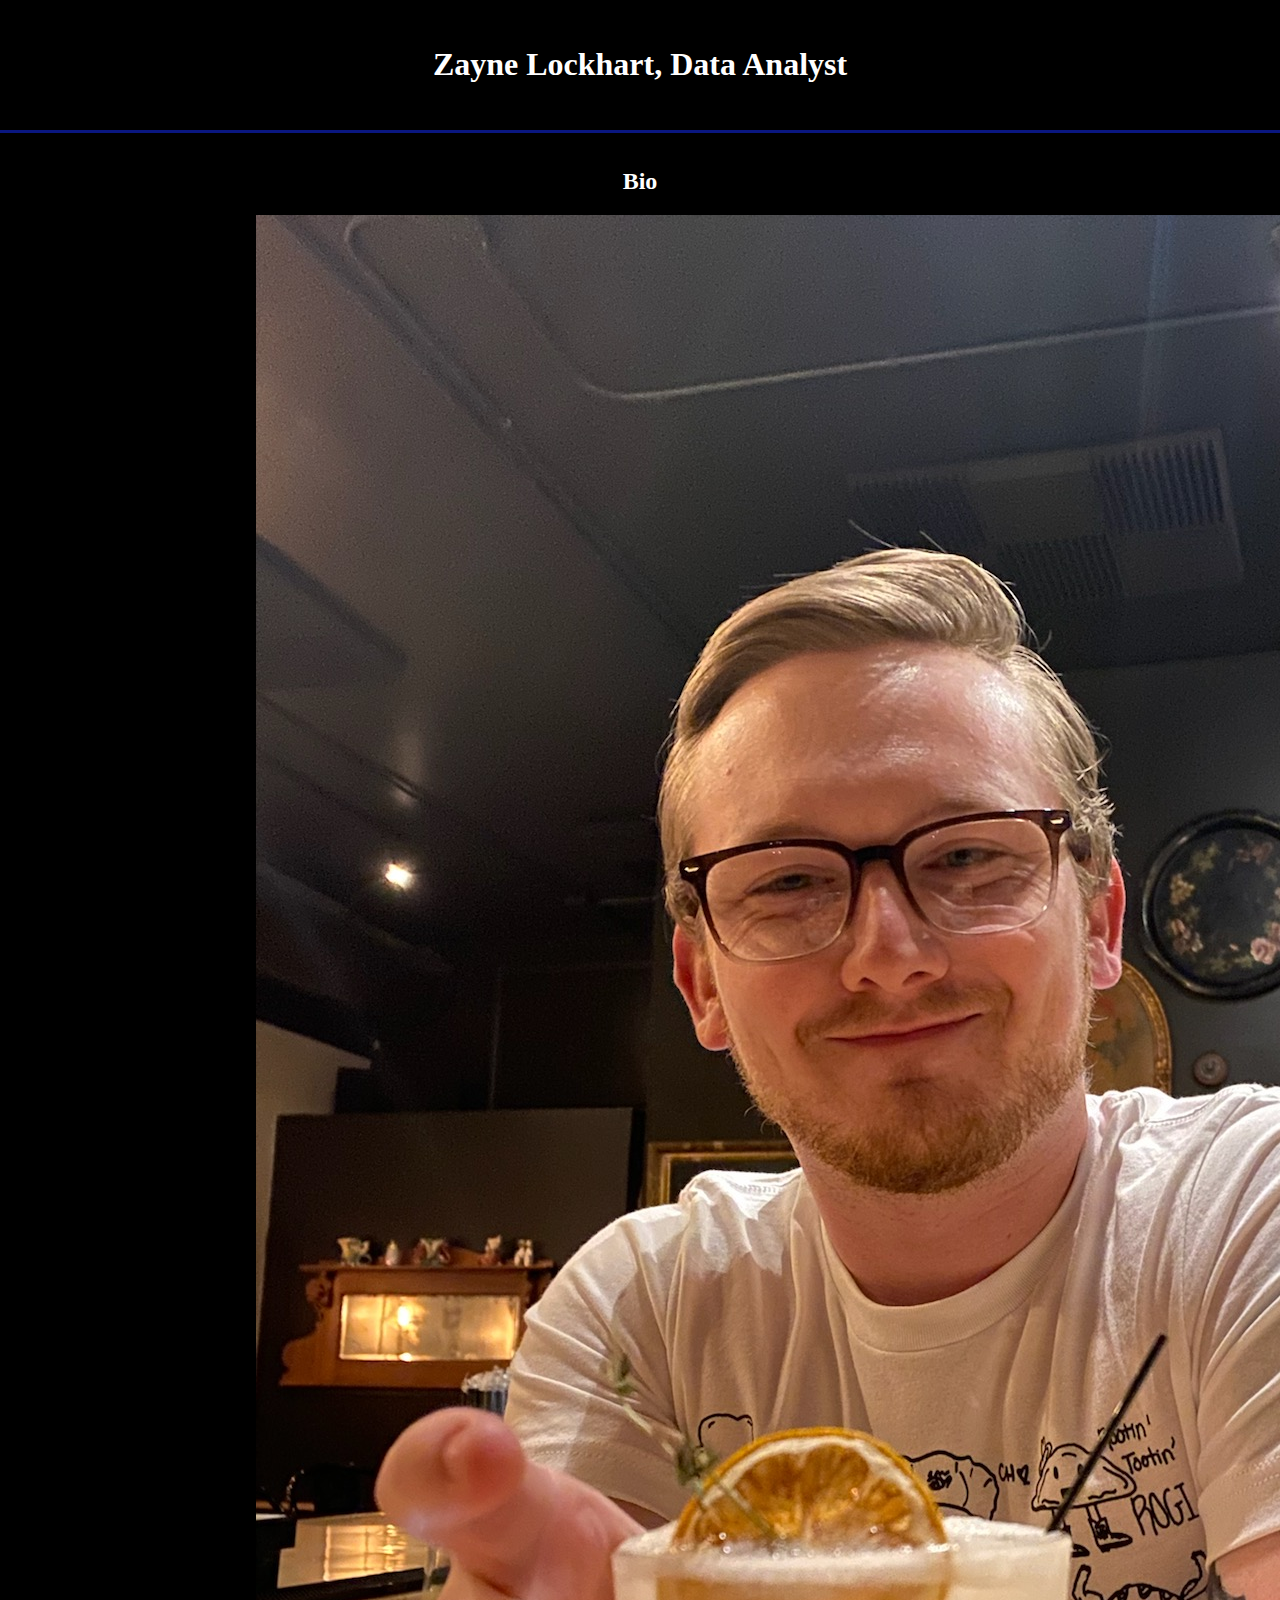
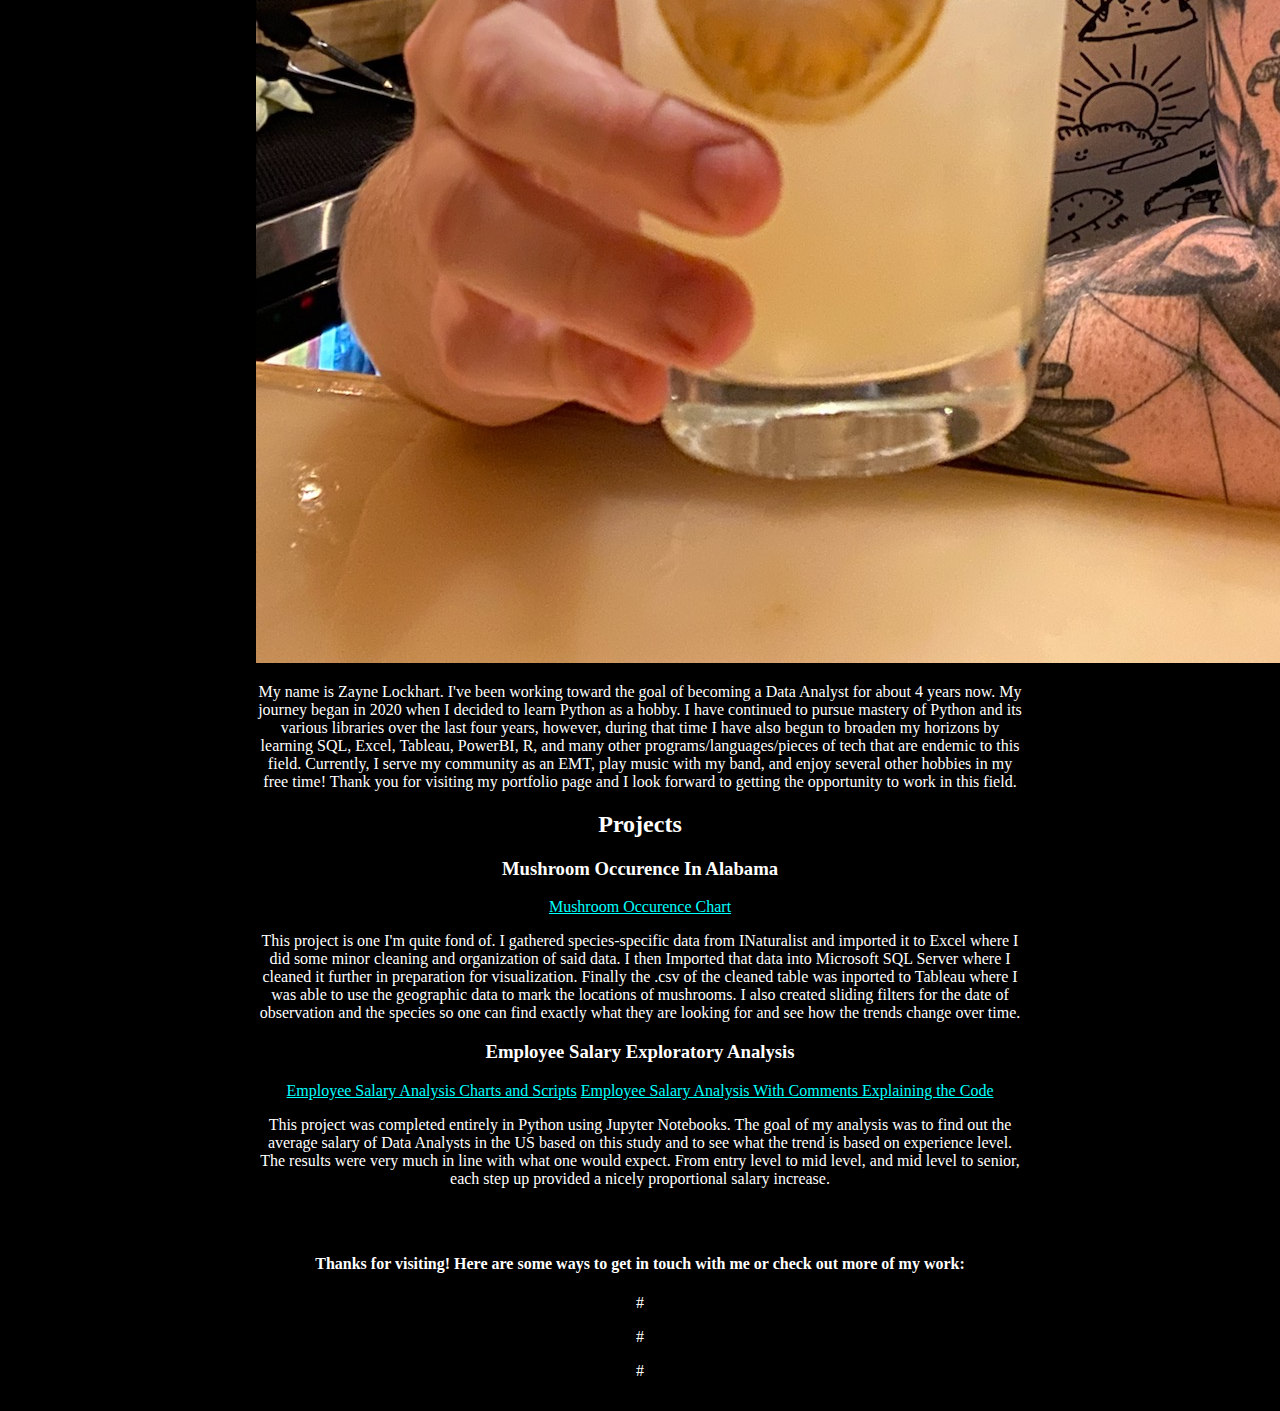
<file: Index.html>
<!DOCTYPE html>
<html lang="en">
<head>
    <meta charset="UTF-8">
    <meta name="viewport" content="width=device-width, initial-scale=1.0">
    <title>Portfolio Website</title>
    <link rel="stylesheet" href="styles.css">
</head>
<body>
    <div class="header">
        <h1>Zayne Lockhart, Data Analyst</h1>
    </div>
    <div class="projects">
        <h2>Bio</h2>
            <img src="ZaynePic.JPG" alt="Picture of Zayne Lockhart handing a drink to a customer" class="BioPic">
            <p>My name is Zayne Lockhart. I've been working toward the goal of becoming a Data Analyst for about 4 years now. My journey began in 2020 when I decided to learn Python as a hobby. I have continued to pursue mastery of Python and its various libraries over the last four years, however, during that time I have also begun to broaden my horizons by learning SQL, Excel, Tableau, PowerBI, R, and many other programs/languages/pieces of tech that are endemic to this field. Currently, I serve my community as an EMT, play music with my band, and enjoy several other hobbies in my free time! Thank you for visiting my portfolio page and I look forward to getting the opportunity to work in this field.</p>
        <h2>Projects</h2>
            <h3>Mushroom Occurence In Alabama</h3>
            <a href="https://public.tableau.com/app/profile/zayne.lockhart/viz/MushroomData_17063665067830/Sheet1?publish=yes">Mushroom Occurence Chart</a>
            <p>This project is one I'm quite fond of. I gathered species-specific data from INaturalist and imported it to Excel where I did some minor cleaning and organization of said data. I then Imported that data into Microsoft SQL Server where I cleaned it further in preparation for visualization. Finally the .csv of the cleaned table was inported to Tableau where I was able to use the geographic data to mark the locations of mushrooms. I also created sliding filters for the date of observation and the species so one can find exactly what they are looking for and see how the trends change over time.</p>
            <h3>Employee Salary Exploratory Analysis</h3>
            <a href="EmployeeSalaryAnalysis.html">Employee Salary Analysis Charts and Scripts</a>
            <a href="AnotatedSalaryAnalysis.html">Employee Salary Analysis With Comments Explaining the Code</a>
            <p>This project was completed entirely in Python using Jupyter Notebooks. The goal of my analysis was to find out the average salary of Data Analysts in the US based on this study and to see what the trend is based on experience level. The results were very much in line with what one would expect. From entry level to mid level, and mid level to senior, each step up provided a nicely proportional salary increase.</p>
    </div>
    <div class="footer">
        <h4>Thanks for visiting! Here are some ways to get in touch with me or check out more of my work:</h4>
        <p id="Github">#</p>
        <p id="LinkedIn">#</p>
        <p id="Email">#</p>
    </div>
</body>
</html>
</file>
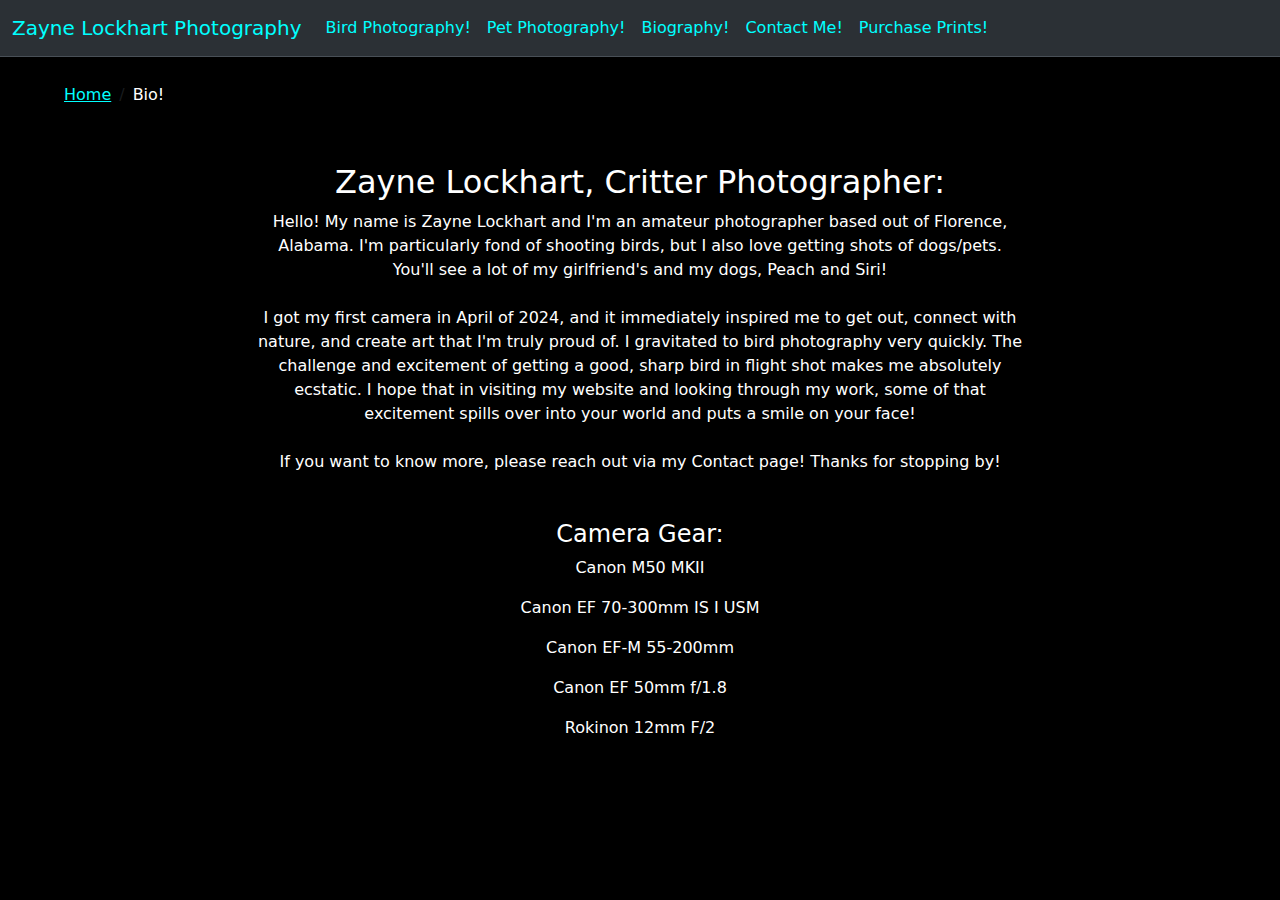
<file: Bio.html>
<!DOCTYPE html>
<html lang="en">
<head>
    <meta charset="UTF-8">
    <meta name="viewport" content="width=device-width, initial-scale=1.0">
    <title>Biography!</title>
    <link rel="stylesheet" href="styles.css">
    <link href="https://cdn.jsdelivr.net/npm/bootstrap@5.3.3/dist/css/bootstrap.min.css" rel="stylesheet" integrity="sha384-QWTKZyjpPEjISv5WaRU9OFeRpok6YctnYmDr5pNlyT2bRjXh0JMhjY6hW+ALEwIH" crossorigin="anonymous">
    <script src="https://cdn.jsdelivr.net/npm/bootstrap@5.3.3/dist/js/bootstrap.bundle.min.js" integrity="sha384-YvpcrYf0tY3lHB60NNkmXc5s9fDVZLESaAA55NDzOxhy9GkcIdslK1eN7N6jIeHz" crossorigin="anonymous"></script>
</head>
<body>
    <nav class="navbar sticky-top navbar-expand-lg bg-body-tertiary bg-dark border-bottom border-body" data-bs-theme="dark">
        <div class="container-fluid">
          <a class="navbar-brand" href="index.html">Zayne Lockhart Photography</a>
          <button class="navbar-toggler" type="button" data-bs-toggle="collapse" data-bs-target="#navbarNav" aria-controls="navbarNav" aria-expanded="false" aria-label="Toggle navigation">
            <span class="navbar-toggler-icon"></span>
          </button>
          <div class="collapse navbar-collapse" id="navbarNav">
            <ul class="navbar-nav">
              <li class="nav-item">
                <a class="nav-link" href="Birds.html">Bird Photography!</a>
              </li>
              <li class="nav-item">
                <a class="nav-link" href="Pets.html">Pet Photography!</a>
              </li>
              <li class="nav-item">
                <a class="nav-link" href="Bio.html">Biography!</a>
              </li>
              <li class="nav-item">
                <a class="nav-link" href="Contact.html">Contact Me!</a>
              </li>
              <li>
                <a class="nav-link" href="Purchase.html">Purchase Prints!</a>
              </li>
            </ul>
          </div>
        </div>
    </nav>

    <nav class="crumbs" aria-label="breadcrumb">
        <ol class="breadcrumb">
          <li class="breadcrumb-item"><a href="index.html">Home</a></li>
          <li class="breadcrumb-item active" aria-current="page">Bio!</li>
        </ol>
    </nav>
    <div class="projects">
        <h2>Zayne Lockhart, Critter Photographer:</h2>
        <p>Hello! My name is Zayne Lockhart and I'm an amateur photographer based out of Florence, Alabama. I'm particularly fond of shooting birds, but I also love getting shots of dogs/pets. You'll see a lot of my girlfriend's and my dogs, Peach and Siri!<br><br>I got my first camera in April of 2024, and it immediately inspired me to get out, connect with nature, and create art that I'm truly proud of. I gravitated to bird photography very quickly. The challenge and excitement of getting a good, sharp bird in flight shot makes me absolutely ecstatic. I hope that in visiting my website and looking through my work, some of that excitement spills over into your world and puts a smile on your face!<br><br>If you want to know more, please reach out via my Contact page! Thanks for stopping by! </p>
    </div>
    <div class="footer">
        <h4>Camera Gear:</h4>
        <p>Canon M50 MKII</p>
        <p>Canon EF 70-300mm IS I USM</p>
        <p>Canon EF-M 55-200mm</p>
        <p>Canon EF 50mm f/1.8</p>
        <p>Rokinon 12mm F/2</p>
    </div>
</body>
</html>
</file>
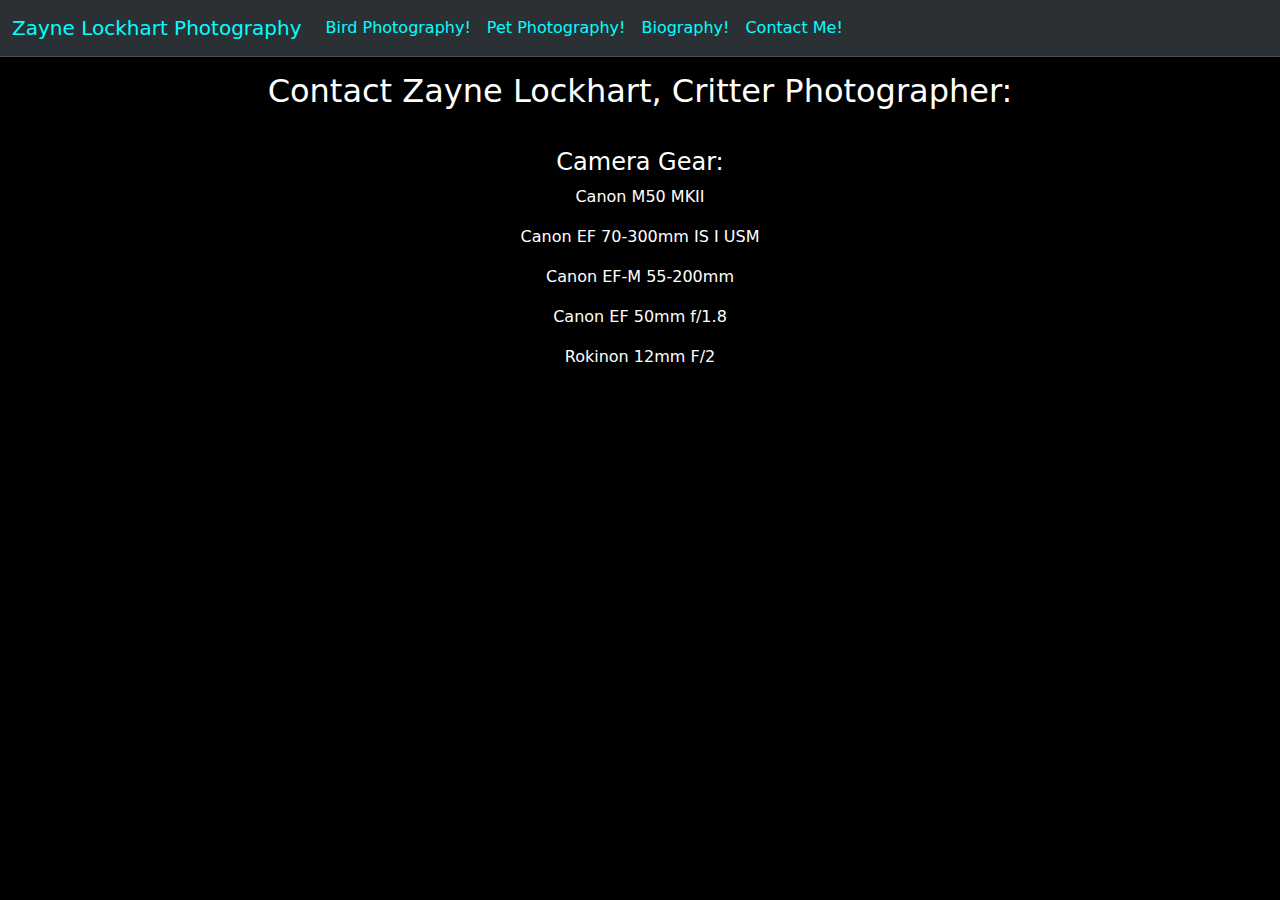
<file: Contact.html>
<!DOCTYPE html>
<html lang="en">
<head>
    <meta charset="UTF-8">
    <meta name="viewport" content="width=device-width, initial-scale=1.0">
    <title>Contact Me!</title>
    <link rel="stylesheet" href="styles.css">
    <link href="https://cdn.jsdelivr.net/npm/bootstrap@5.3.3/dist/css/bootstrap.min.css" rel="stylesheet" integrity="sha384-QWTKZyjpPEjISv5WaRU9OFeRpok6YctnYmDr5pNlyT2bRjXh0JMhjY6hW+ALEwIH" crossorigin="anonymous">
    <script src="https://cdn.jsdelivr.net/npm/bootstrap@5.3.3/dist/js/bootstrap.bundle.min.js" integrity="sha384-YvpcrYf0tY3lHB60NNkmXc5s9fDVZLESaAA55NDzOxhy9GkcIdslK1eN7N6jIeHz" crossorigin="anonymous"></script>
</head>
<body>
    <nav class="navbar sticky-top navbar-expand-lg bg-body-tertiary bg-dark border-bottom border-body" data-bs-theme="dark">
        <div class="container-fluid">
          <a class="navbar-brand" href="index.html">Zayne Lockhart Photography</a>
          <button class="navbar-toggler" type="button" data-bs-toggle="collapse" data-bs-target="#navbarNav" aria-controls="navbarNav" aria-expanded="false" aria-label="Toggle navigation">
            <span class="navbar-toggler-icon"></span>
          </button>
          <div class="collapse navbar-collapse" id="navbarNav">
            <ul class="navbar-nav">
              <li class="nav-item">
                <a class="nav-link" href="Birds.html">Bird Photography!</a>
              </li>
              <li class="nav-item">
                <a class="nav-link" href="Pets.html">Pet Photography!</a>
              </li>
              <li class="nav-item">
                <a class="nav-link" href="Bio.html">Biography!</a>
              </li>
              <li class="nav-item">
                <a class="nav-link" href="Contact.html">Contact Me!</a>
              </li>
            </ul>
          </div>
        </div>
    </nav>
    <div class="projects">
        <h2>Contact Zayne Lockhart, Critter Photographer:</h2>
    </div>
    <div class="footer">
        <h4>Camera Gear:</h4>
        <p>Canon M50 MKII</p>
        <p>Canon EF 70-300mm IS I USM</p>
        <p>Canon EF-M 55-200mm</p>
        <p>Canon EF 50mm f/1.8</p>
        <p>Rokinon 12mm F/2</p>
    </div>
    
</body>
</html>
</file>
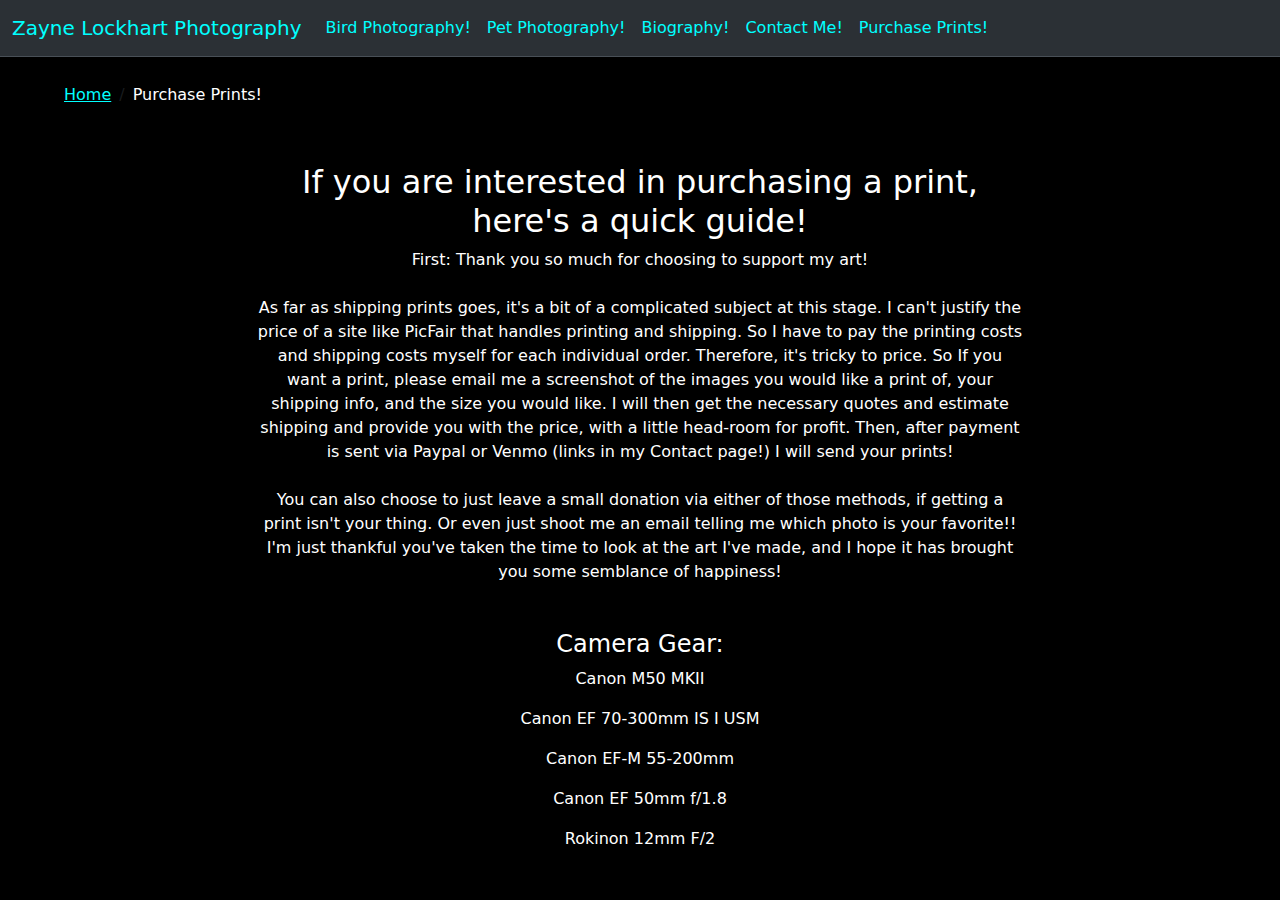
<file: Purchase.html>
<!DOCTYPE html>
<html lang="en">
<head>
    <meta charset="UTF-8">
    <meta name="viewport" content="width=device-width, initial-scale=1.0">
    <title>Contact Me!</title>
    <link rel="stylesheet" href="styles.css">
    <link href="https://cdn.jsdelivr.net/npm/bootstrap@5.3.3/dist/css/bootstrap.min.css" rel="stylesheet" integrity="sha384-QWTKZyjpPEjISv5WaRU9OFeRpok6YctnYmDr5pNlyT2bRjXh0JMhjY6hW+ALEwIH" crossorigin="anonymous">
    <script src="https://cdn.jsdelivr.net/npm/bootstrap@5.3.3/dist/js/bootstrap.bundle.min.js" integrity="sha384-YvpcrYf0tY3lHB60NNkmXc5s9fDVZLESaAA55NDzOxhy9GkcIdslK1eN7N6jIeHz" crossorigin="anonymous"></script>
</head>
<body>
    <nav class="navbar sticky-top navbar-expand-lg bg-body-tertiary bg-dark border-bottom border-body" data-bs-theme="dark">
        <div class="container-fluid">
          <a class="navbar-brand" href="index.html">Zayne Lockhart Photography</a>
          <button class="navbar-toggler" type="button" data-bs-toggle="collapse" data-bs-target="#navbarNav" aria-controls="navbarNav" aria-expanded="false" aria-label="Toggle navigation">
            <span class="navbar-toggler-icon"></span>
          </button>
          <div class="collapse navbar-collapse" id="navbarNav">
            <ul class="navbar-nav">
              <li class="nav-item">
                <a class="nav-link" href="Birds.html">Bird Photography!</a>
              </li>
              <li class="nav-item">
                <a class="nav-link" href="Pets.html">Pet Photography!</a>
              </li>
              <li class="nav-item">
                <a class="nav-link" href="Bio.html">Biography!</a>
              </li>
              <li class="nav-item">
                <a class="nav-link" href="Contact.html">Contact Me!</a>
              </li>
              <li>
                <a class="nav-link" href="Purchase.html">Purchase Prints!</a>
              </li>
            </ul>
          </div>
        </div>
    </nav>
    <nav class="crumbs" aria-label="breadcrumb">
        <ol class="breadcrumb">
          <li class="breadcrumb-item"><a href="index.html">Home</a></li>
          <li class="breadcrumb-item active" aria-current="page">Purchase Prints!</li>
        </ol>
    </nav>
    <div class="projects">
        <h2>If you are interested in purchasing a print, here's a quick guide!</h2>
        <p>
            First: Thank you so much for choosing to support my art!<br><br>
            As far as shipping prints goes, it's a bit of a complicated subject 
            at this stage. I can't justify the price of a site like PicFair 
            that handles printing and shipping. So I have to pay the printing 
            costs and shipping costs myself for each individual order. Therefore, 
            it's tricky to price. So If you want a print, please email me a 
            screenshot of the images you would like a print of, your shipping info,
             and the size you would like. I will then get the necessary quotes 
             and estimate shipping and provide you with the price, with a little 
             head-room for profit. Then, after payment is sent via Paypal or Venmo 
             (links in my Contact page!) I will send your prints!<br><br>You can 
             also choose to just leave a small donation via either of those methods, 
             if getting a print isn't your thing. Or even just shoot me an email 
             telling me which photo is your favorite!! I'm just thankful you've 
             taken the time to look at the art I've made, and I hope it has brought 
             you some semblance of happiness!
        </p>
    </div>
    <div class="footer">
        <h4>Camera Gear:</h4>
        <p>Canon M50 MKII</p>
        <p>Canon EF 70-300mm IS I USM</p>
        <p>Canon EF-M 55-200mm</p>
        <p>Canon EF 50mm f/1.8</p>
        <p>Rokinon 12mm F/2</p>
    </div>
    
</body>
</html>
</file>
<file: styles.css>
.header {
    background-color: black;
    padding-top: 25px;
    padding-bottom: 25px;
    text-align: center;
    color: white;
    border-bottom: 3px solid rgba(20,45,255, .5);
    margin: auto;
}

.projects {
    background-color: black;
    padding-top: 15px;
    padding-bottom: 15px;
    padding-left: 20%;
    padding-right: 20%;
    color: white;
    text-align: center;
    margin: auto;
}

a:link {
    color: cyan;
}

a:visited {
    color: teal;
}

a:hover {
    color: white;
}

a:active {
    color: rgba(0, 0, 255, .3);
}

.footer {
    background-color: black;
    color: white;
    padding-top: 15px;
    padding-bottom: 15px;
    padding-left: auto;
    padding-right: auto;
    margin: auto;
    text-align: center;
}

body {
    margin: 0;
    background-color: black;
}

html {
    background-color: black;
}

.crumbs {
    background-color: black;
    color: white;
    padding-top: 2%;
    padding-bottom: 2%;
    padding-left: 5%;
    padding-right: auto;
    text-align: left;
    margin: auto;
}

.crumbs > .breadcrumb > .active {
    color: white;
}
</file>
